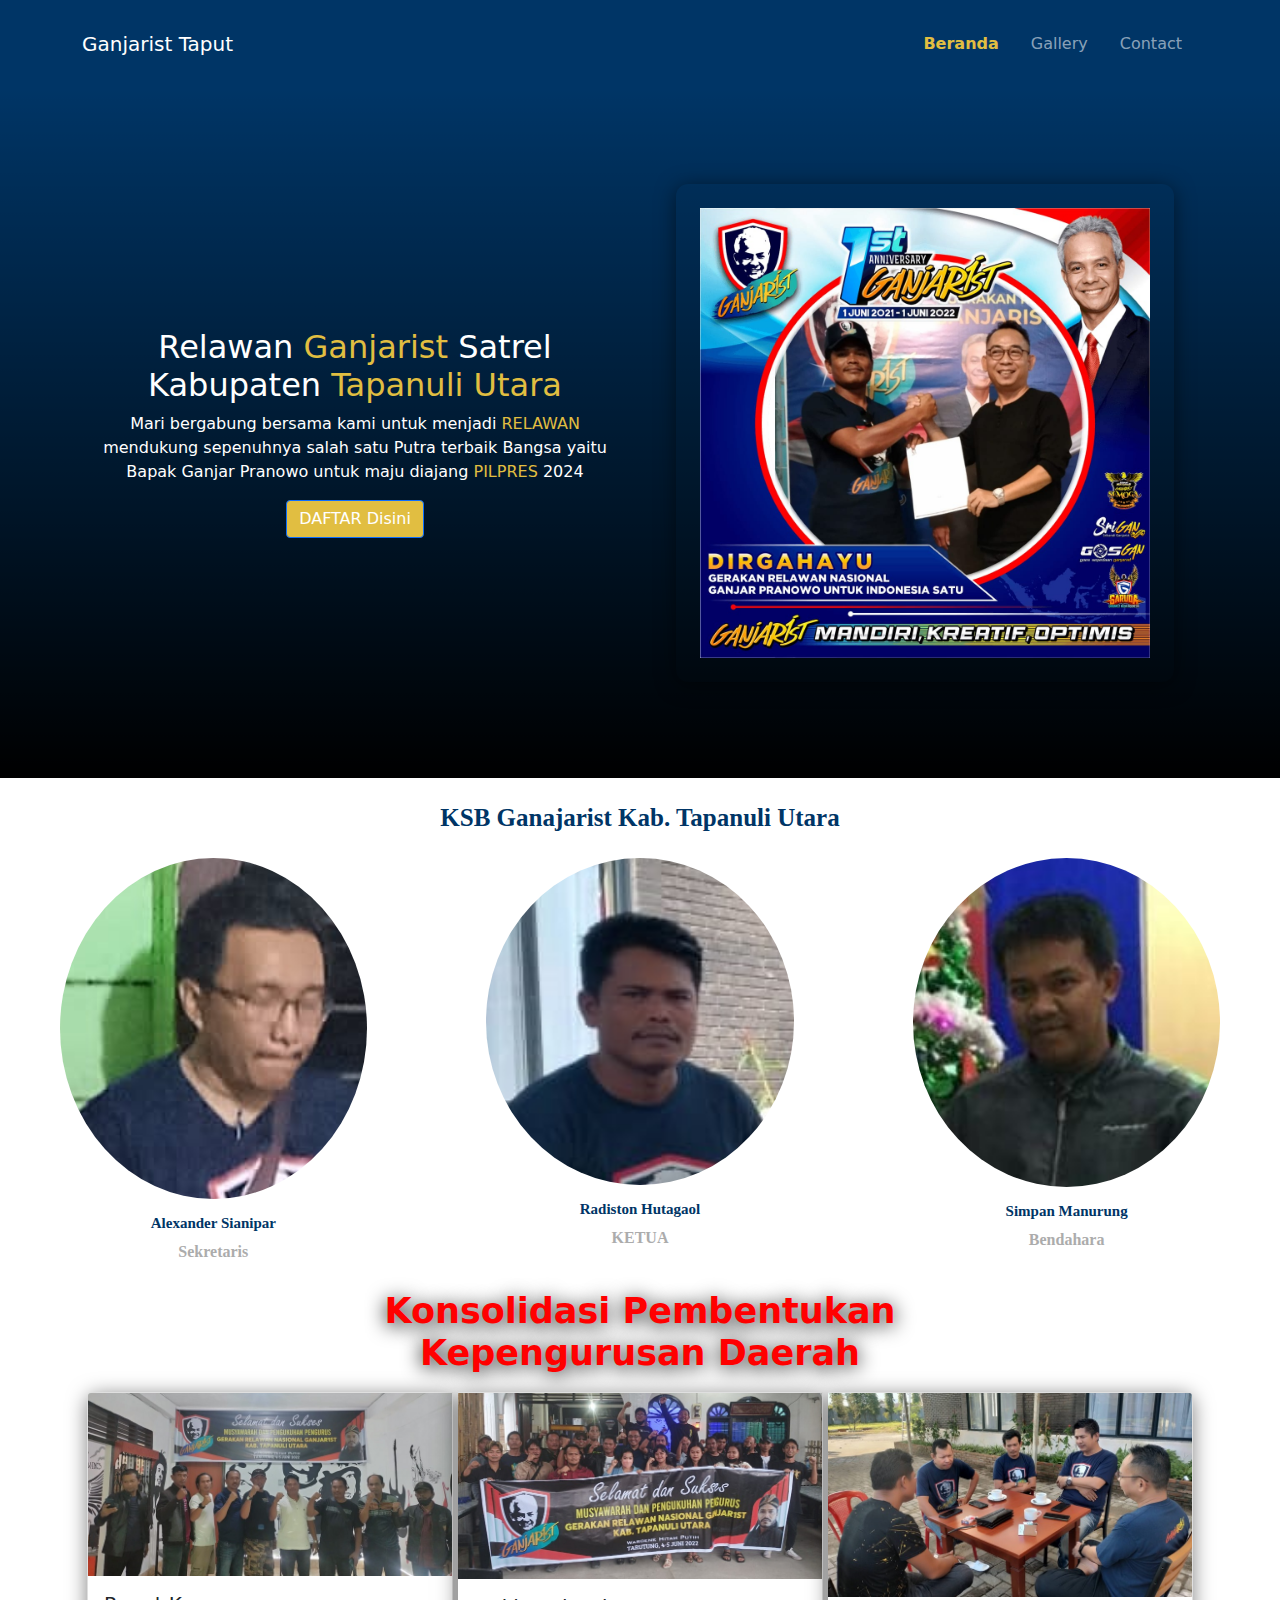
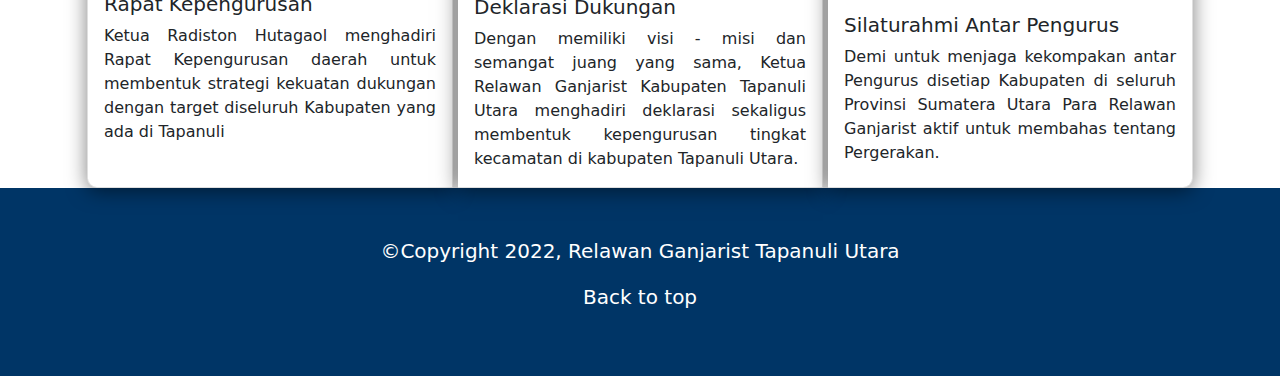
<file: index.html>
<!DOCTYPE html>
<html lang="en">
<head>
    <meta charset="UTF-8">
    <meta http-equiv="X-UA-Compatible" content="IE=edge">
    <meta name="viewport" content="width=device-width, initial-scale=1.0">
    <title>Relawan Ganjarist</title>
    <link rel="stylesheet" href="./css/bootstrap.min.css">
    <link rel="stylesheet" href="./css/mycss.css">
    <!-- <link rel="stylesheet" href="./css/style.css">
    <link rel="stylesheet" href="./css/owl.carousel.min.css">
    <link rel="stylesheet" href="./css/owl.theme.default.min.css">
    <link rel="stylesheet" href="./css/aos.css"> -->
</head>
<body>
<!-- navbar -->
    <header class="navbar sticky-top navbar-expand-lg navbar-dark  mynav">
        <div class="container">
            <a class="navbar-brand" href="#">Ganjarist Taput</a>
            <button class="navbar-toggler" type="button" data-bs-toggle="collapse" data-bs-target="#navbarNavAltMarkup" aria-controls="navbarNavAltMarkup" aria-expanded="false" aria-label="Toggle navigation"><span class="navbar-toggler-icon"></span></button>
            <div class="collapse navbar-collapse" id="navbarNavAltMarkup">
                <div class="navbar-nav ms-auto py-3">
                    <a class="nav-link active px-3" aria-current="page" href="#">Beranda</a>
                    <a class="nav-link px-3" href="galeri.html">Gallery</a>
                    <a class="nav-link px-3" href="kontak.html">Contact</a>
                </div>
            </div>
        </div>
    </header>
<!-- akhir navbar -->
<!-- jumbotron -->
<section class="main-red">
    <div class="container py-5">
    <div class="row">
        <div class="col-lg-6 text-center align-self-center">
            <div class="">
                <h2>Relawan <span>Ganjarist</span> Satrel Kabupaten <span>Tapanuli Utara</span></h2>
                <p>Mari bergabung bersama kami untuk menjadi <span>RELAWAN</span> mendukung sepenuhnya salah satu Putra terbaik Bangsa yaitu Bapak Ganjar Pranowo untuk maju diajang <span>PILPRES</span> 2024</p>
                <a href="kontak.html#isi-form" class="btn btn-primary tombol">DAFTAR Disini</a>
                <!-- <button type="button" class="btn btn-success" href="kontak.html#isi-form">KLIK DISINI</button> -->
            </div>
        </div>
        <div class="col-lg-6 text-center">
            <div class="px-4 py-5">
            <img src="./img/jumbotron/jumbo-1.jpg" class="px-4 py-4 w-100" alt="jumbo-1">
            </div>
        </div>
    </div>
    </div>
</section>
<!-- akhir jumbotron -->
<section id="ksb">
  <div class="tengah">
      <div class="kolom">
          <h5>KSB Ganajarist Kab. Tapanuli Utara</h5>
      </div>
      <div class="ksb-list">
          <div class="profil-ksb">
              <img src="./img/tokoh/tokoh-1.png" alt="sekjend">
              <h5>Alexander Sianipar</h5>
              <p>Sekretaris</p>
          </div>
          <div class="profil-ksb">
              <img src="./img/tokoh/tokoh-3.png" alt="sekjend">
              <h5>Radiston Hutagaol</h5>
              <p>KETUA</p>
          </div>
          <div class="profil-ksb">
              <img src="./img/tokoh/tokoh-4.png" alt="sekjend">
              <h5>Simpan Manurung</h5>
              <p>Bendahara</p>
          </div>
      </div>
  </div>
</section>
<section>
    <div class="blog">
        <div class="container">
            <div class="row justify-content-center">
                <div class="col-lg-8">
                  <h3>Konsolidasi Pembentukan Kepengurusan Daerah</h3>
                </div>
              </div>
            <div class="card-group">
                <div class="card">
                  <img src="./img/blog/blog-1.jpg" class="card-img-top" alt="...">
                  <div class="card-body">
                    <h5 class="card-title">Rapat Kepengurusan</h5>
                    <p class="card-text">Ketua Radiston Hutagaol menghadiri Rapat Kepengurusan daerah untuk membentuk strategi kekuatan dukungan dengan target diseluruh Kabupaten yang ada di Tapanuli</p>
                    <!-- <p class="card-text"><small class="text-muted">Last updated 3 mins ago</small></p> -->
                  </div>
                </div>
                <div class="card">
                  <img src="./img/blog/blog-2.jpg" class="card-img-top" alt="...">
                  <div class="card-body">
                    <h5 class="card-title">Deklarasi Dukungan</h5>
                    <p class="card-text">Dengan memiliki visi - misi dan semangat juang yang sama, Ketua Relawan Ganjarist Kabupaten Tapanuli Utara menghadiri deklarasi sekaligus membentuk kepengurusan tingkat kecamatan di kabupaten Tapanuli Utara.</p>
                    <!-- <p class="card-text"><small class="text-muted">Last updated 3 mins ago</small></p> -->
                  </div>
                </div>
                <div class="card">
                  <img src="./img/blog/blog-3.jpg" class="card-img-top" alt="...">
                  <div class="card-body">
                    <h5 class="card-title">Silaturahmi Antar Pengurus</h5>
                    <p class="card-text">Demi untuk menjaga kekompakan antar Pengurus disetiap Kabupaten di seluruh Provinsi Sumatera Utara Para Relawan Ganjarist aktif untuk membahas tentang Pergerakan.</p>
                    <!-- <p class="card-text"><small class="text-muted">Last updated 3 mins ago</small></p> -->
                  </div>
                </div>
              </div>
        </div>
    </div>
</section>
  <footer>
    <div class="main-biru py-5">
        <div class="container">
            <div class="row text-center">
                <p>&copy;Copyright 2022, Relawan Ganjarist Tapanuli Utara</a></p>
                
                <p><a href="#">Back to top</a></p>
            </div>
        </div>
    </div>
</footer>
<script src="./js/Jquery3.4.1.min.js"></script>
<!-- <script src="./js/main.js"></script>
<script src="./js/owl.carousel.min.js"></script>
<script src="./js/aos.js"></script> -->
<!-- akhir satrel -->
    <script src="./js/bootstrap.bundle.min.js"></script>
    <!-- <script src="./js/myjs.js"></script> -->
</body>
</html>
</file>
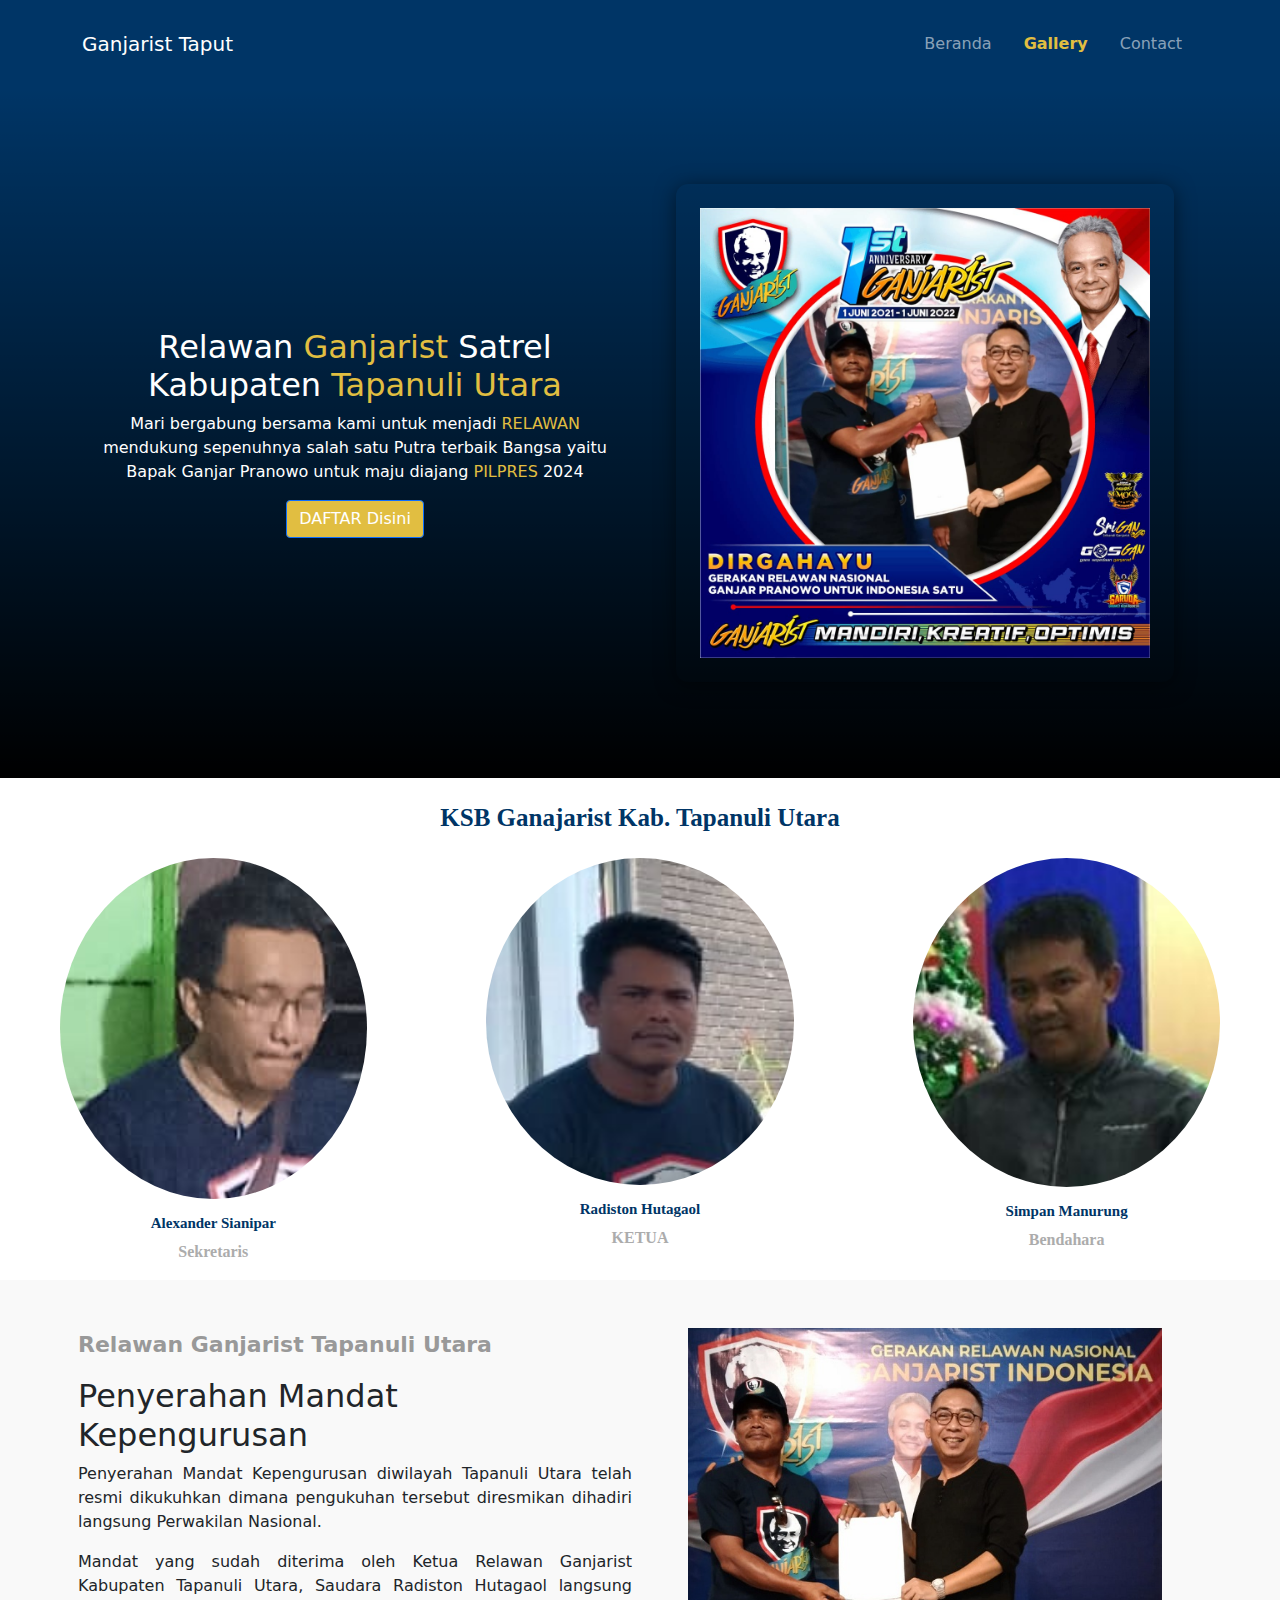
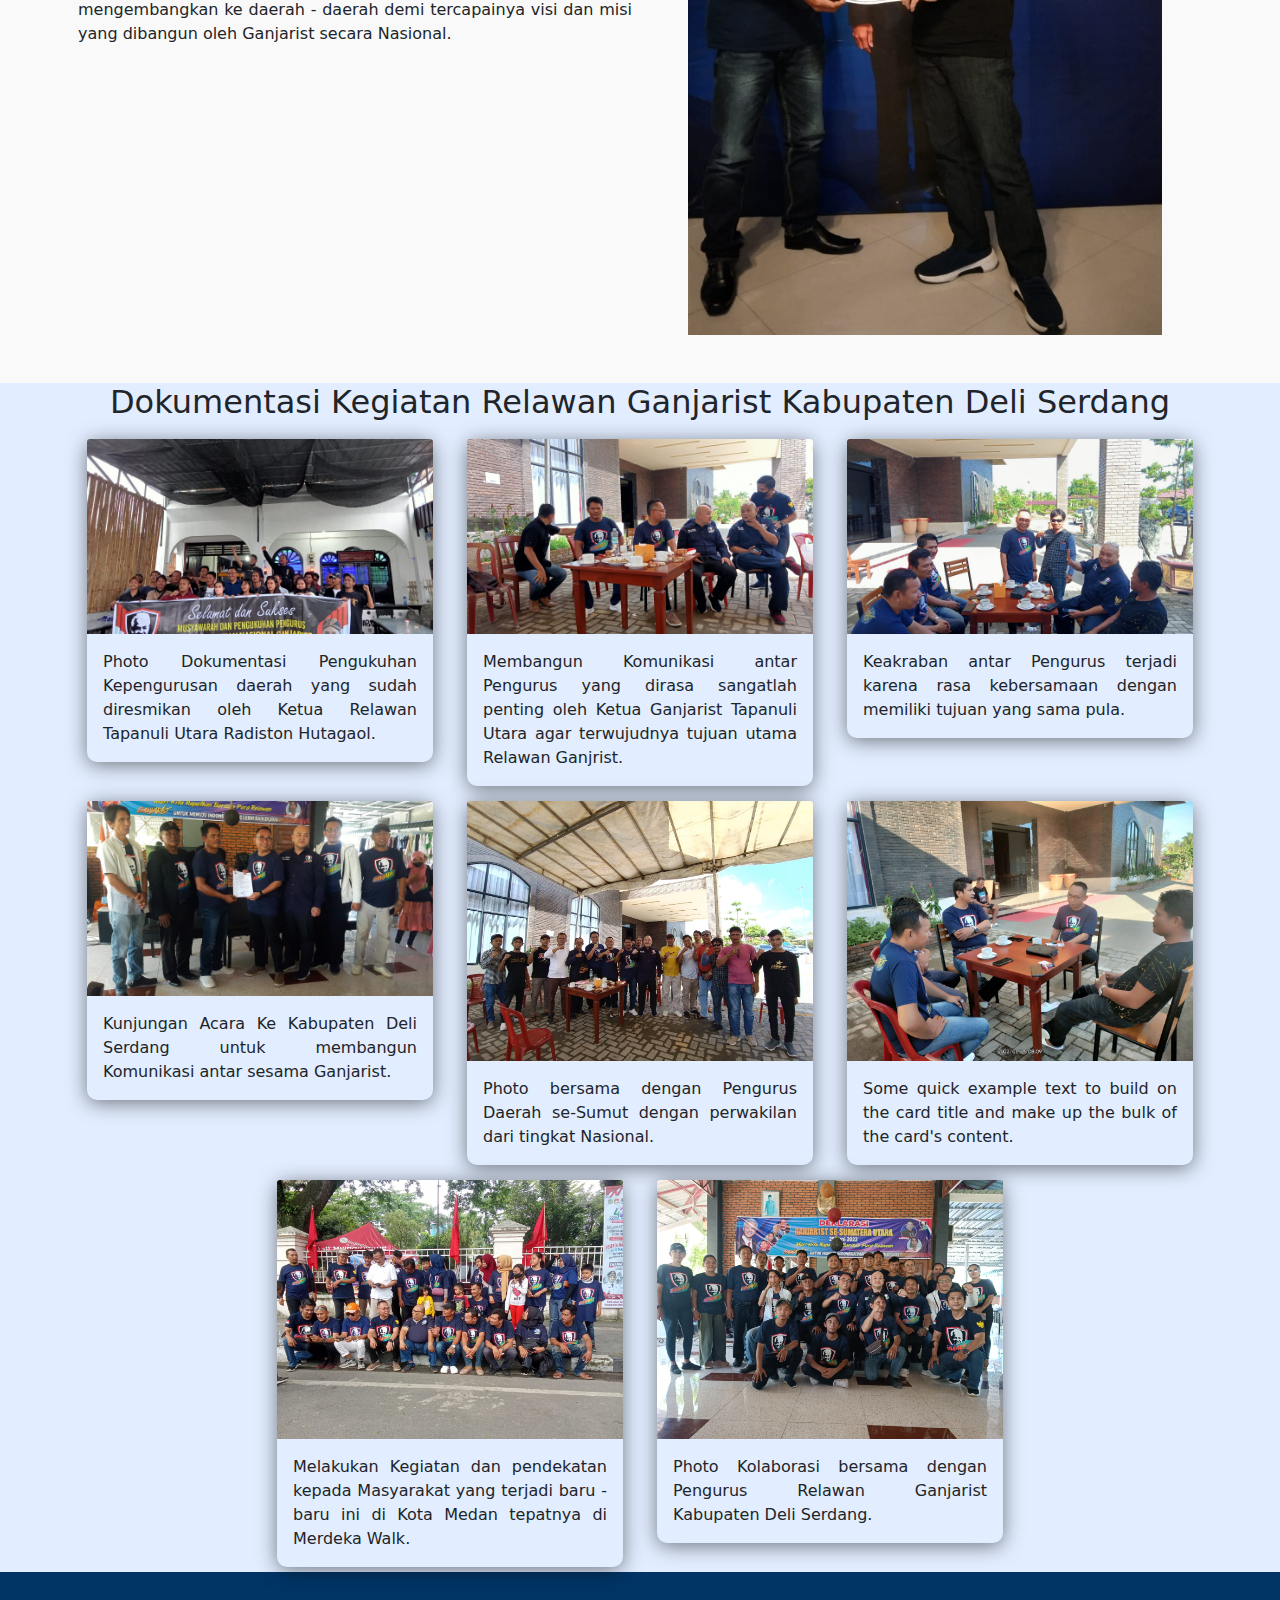
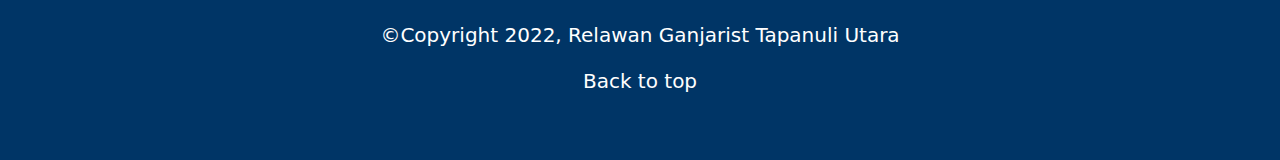
<file: galeri.html>
<!DOCTYPE html>
<html lang="en">
<head>
    <meta charset="UTF-8">
    <meta http-equiv="X-UA-Compatible" content="IE=edge">
    <meta name="viewport" content="width=device-width, initial-scale=1.0">
    <title>Relawan Ganjarist</title>
    <link rel="stylesheet" href="./css/bootstrap.min.css">
    <link rel="stylesheet" href="./css/mycss.css">
</head>
<body>
<!-- navbar -->
    <header class="navbar sticky-top navbar-expand-lg navbar-dark  mynav">
        <div class="container">
            <a class="navbar-brand" href="#">Ganjarist Taput</a>
            <button class="navbar-toggler" type="button" data-bs-toggle="collapse" data-bs-target="#navbarNavAltMarkup" aria-controls="navbarNavAltMarkup" aria-expanded="false" aria-label="Toggle navigation"><span class="navbar-toggler-icon"></span></button>
            <div class="collapse navbar-collapse" id="navbarNavAltMarkup">
                <div class="navbar-nav ms-auto py-3">
                    <a class="nav-link px-3" href="index.html">Beranda</a>
                    <a class="nav-link active px-3" aria-current="page" href="#">Gallery</a>
                    <a class="nav-link px-3" href="kontak.html">Contact</a>
                </div>
            </div>
        </div>
    </header>
<!-- akhir navbar -->
<!-- jumbotron -->
<section class="main-red">
    <div class="container py-5">
    <div class="row">
        <div class="col-lg-6 text-center align-self-center">
            <div class="">
                <h2>Relawan <span>Ganjarist</span> Satrel Kabupaten <span>Tapanuli Utara</span></h2>
                <p>Mari bergabung bersama kami untuk menjadi <span>RELAWAN</span> mendukung sepenuhnya salah satu Putra terbaik Bangsa yaitu Bapak Ganjar Pranowo untuk maju diajang <span>PILPRES</span> 2024</p>
                <a href="kontak.html#isi-form" class="btn btn-primary tombol">DAFTAR Disini</a>
                <!-- <button type="button" class="btn btn-success" href="index.html">KLIK DISINI</button> -->
            </div>
        </div>
        <div class="col-lg-6 text-center">
            <div class="px-4 py-5">
            <img src="./img/jumbotron/jumbo-1.jpg" class="px-4 py-4 w-100" alt="jumbo-1">
            </div>
        </div>
    </div>
    </div>
</section>
<!-- akhir jumbotron -->
<section id="ksb">
    <div class="tengah">
        <div class="kolom">
            <h5>KSB Ganajarist Kab. Tapanuli Utara</h5>
        </div>
        <div class="ksb-list">
            <div class="profil-ksb">
                <img src="./img/tokoh/tokoh-1.png" alt="sekjend">
                <h5>Alexander Sianipar</h5>
                <p>Sekretaris</p>
            </div>
            <div class="profil-ksb">
                <img src="./img/tokoh/tokoh-3.png" alt="sekjend">
                <h5>Radiston Hutagaol</h5>
                <p>KETUA</p>
            </div>
            <div class="profil-ksb">
                <img src="./img/tokoh/tokoh-4.png" alt="sekjend">
                <h5>Simpan Manurung</h5>
                <p>Bendahara</p>
            </div>
        </div>
    </div>
</section>
<section id="dokumentasi" class="main-grey">
    <div class="container py-5">
        <div class="row">
            <div class="col-lg-6 px-2">
                <p class="main-atas-judul">Relawan Ganjarist Tapanuli Utara</p>
                <h2>Penyerahan Mandat Kepengurusan</h2>
                <p>Penyerahan Mandat Kepengurusan diwilayah Tapanuli Utara telah resmi dikukuhkan dimana pengukuhan tersebut diresmikan dihadiri langsung Perwakilan Nasional.</p>
                <p>Mandat yang sudah diterima oleh Ketua Relawan Ganjarist Kabupaten Tapanuli Utara, Saudara Radiston Hutagaol langsung mengembangkan ke daerah - daerah demi tercapainya visi dan misi yang dibangun oleh Ganjarist secara Nasional.</p>
                <!-- <button type="button" class="btn btn-warning"></button> -->
            </div>
            <div class="col-lg-6 px-5 align-self-center">
                <img src="./img/galeri/dok-1.jpg" class="w-100" alt="dok-1">
            </div>
        </div>
    </div>
</section>
<section id="galeri">
    <div class="container">
        <div class="row text-center">
            <div class="col">
                <h2>Dokumentasi Kegiatan Relawan Ganjarist Kabupaten Deli Serdang</h2>
            </div>
        </div>
        <div class="row justify-content-center">
            <div class="col-md-4 mb-3">
              <div class="card-gal">
                 <img src="./img/galeri/gal-1.jpg" class="card-img-top" alt="...">
                 <div class="card-body">
                  <p class="card-text">Photo Dokumentasi Pengukuhan Kepengurusan daerah yang sudah diresmikan oleh Ketua Relawan Tapanuli Utara Radiston Hutagaol.</p>
                  </div>
                </div>
            </div>
            <div class="col-md-4">
              <div class="card-gal">
                 <img src="./img/galeri/gal-2.jpg" class="card-img-top" alt="...">
                 <div class="card-body">
                 <p class="card-text">Membangun Komunikasi antar Pengurus yang dirasa sangatlah penting oleh Ketua Ganjarist Tapanuli Utara agar terwujudnya tujuan utama Relawan Ganjrist.</p>
                 </div>
               </div>
            </div>
            <div class="col-md-4">
               <div class="card-gal">
                  <img src="./img/galeri/gal-3.jpg" class="card-img-top" alt="...">
                    <div class="card-body">
                        <p class="card-text">Keakraban antar Pengurus terjadi karena rasa kebersamaan dengan memiliki tujuan yang sama pula.</p>
                    </div>
               </div>
            </div>
            <div class="col-md-4">
                <div class="card-gal">
                  <img src="./img/galeri/gal-4.jpg" class="card-img-top" alt="...">
                    <div class="card-body">
                       <p class="card-text">Kunjungan Acara Ke Kabupaten Deli Serdang untuk membangun Komunikasi antar sesama Ganjarist.</p>
                    </div>
                </div>
            </div>
            <div class="col-md-4">
               <div class="card-gal">
                  <img src="./img/galeri/gal-5.jpg" class="card-img-top" alt="...">
                    <div class="card-body">
                    <p class="card-text">Photo bersama dengan Pengurus Daerah se-Sumut dengan perwakilan dari tingkat Nasional.</p>
                    </div>
                </div>
            </div>
            <div class="col-md-4">
               <div class="card-gal">
                  <img src="./img/galeri/gal-6.jpg" class="card-img-top" alt="...">
                     <div class="card-body">
                          <p class="card-text">Some quick example text to build on the card title and make up the bulk of the card's content.</p>
                     </div>
                </div>
            </div>
            <div class="col-md-4">
               <div class="card-gal">
                  <img src="./img/galeri/gal-7.jpg" class="card-img-top" alt="...">
                     <div class="card-body">
                          <p class="card-text">Melakukan Kegiatan dan pendekatan kepada Masyarakat yang terjadi baru - baru ini di Kota Medan tepatnya di Merdeka Walk.</p>
                     </div>
                </div>
            </div>
            <div class="col-md-4">
               <div class="card-gal">
                  <img src="./img/galeri/gal-8.jpg" class="card-img-top" alt="...">
                    <div class="card-body">
                          <p class="card-text">Photo Kolaborasi bersama dengan Pengurus Relawan Ganjarist Kabupaten Deli Serdang.</p>
                    </div>
                </div>
            </div>
        </div>   
        
    </div>
</section>
<footer>
    <div class="main-biru py-5">
        <div class="container">
            <div class="row text-center">
                <p>&copy;Copyright 2022, Relawan Ganjarist Tapanuli Utara</p>
                <p><a href="#">Back to top</a></p>
            </div>
        </div>
    </div>
</footer>
    <script src="./js/bootstrap.bundle.min.js"></script>
</body>
</html>
</file>
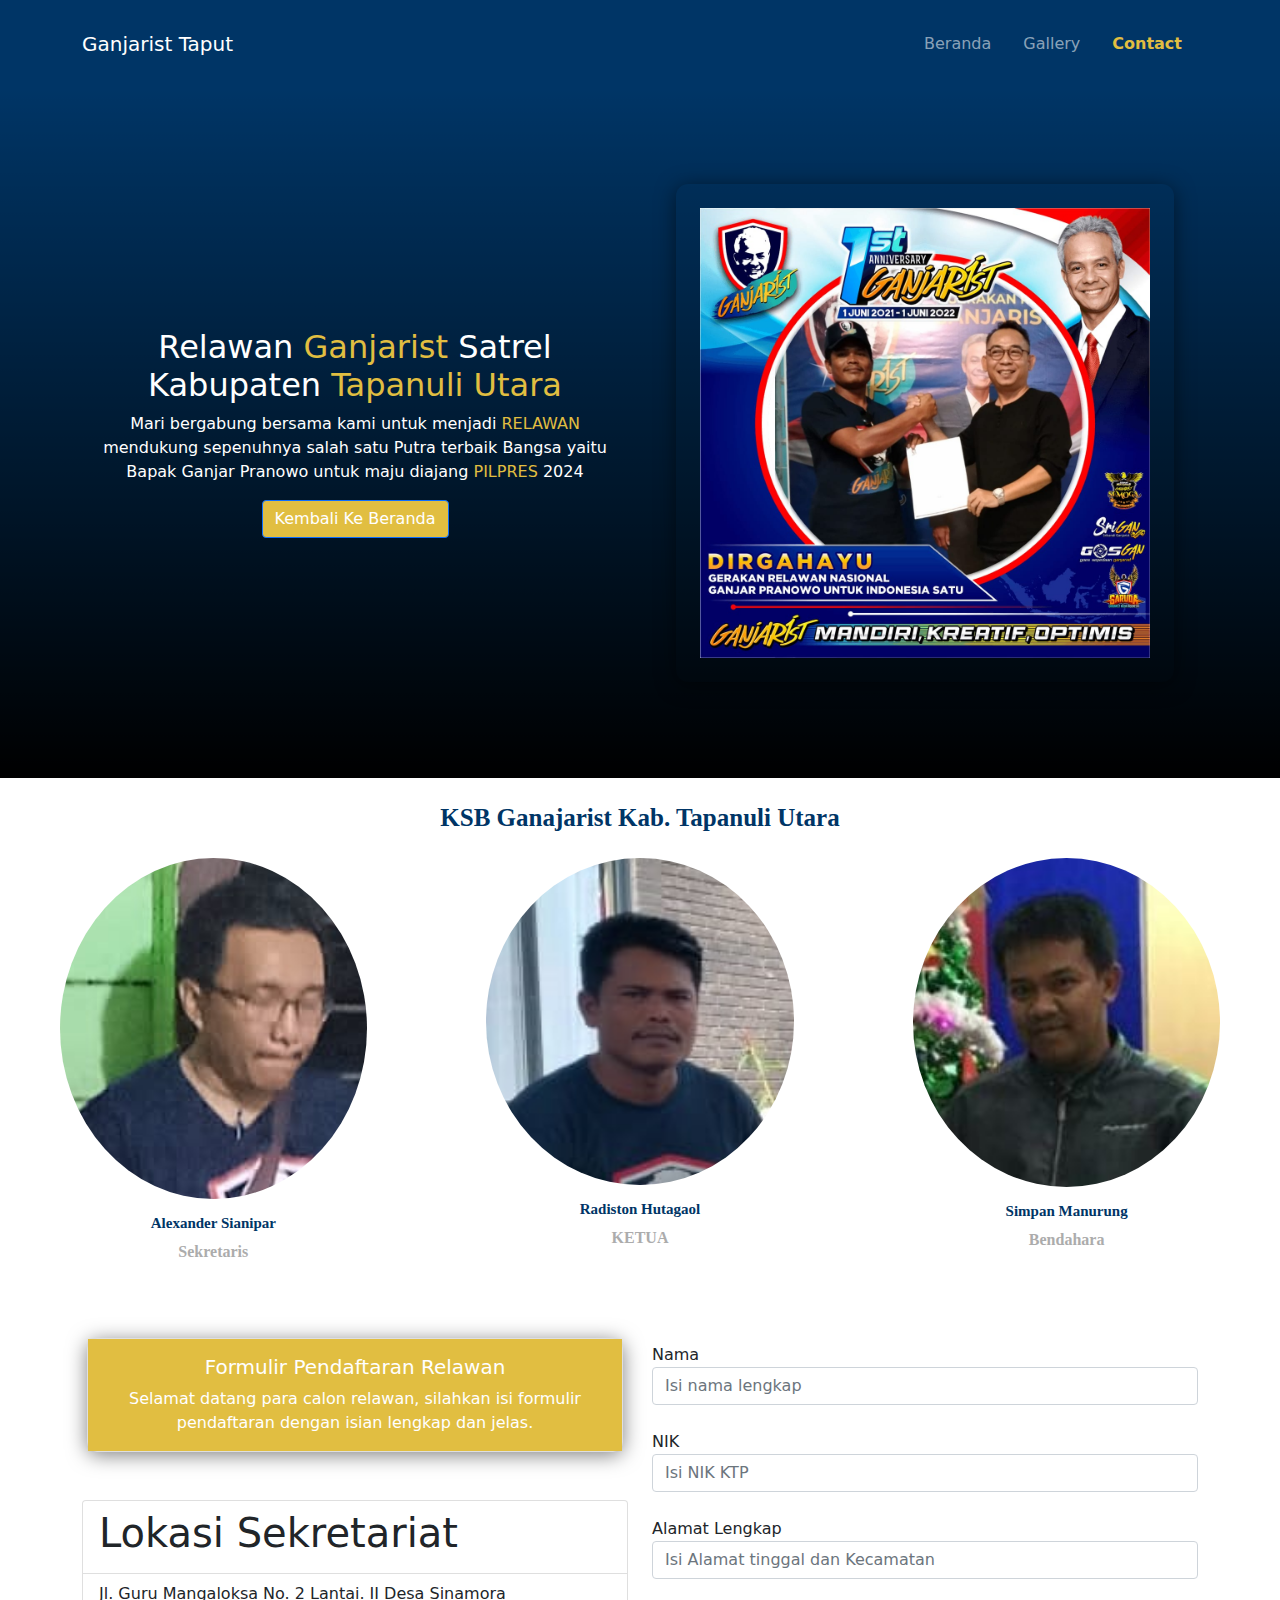
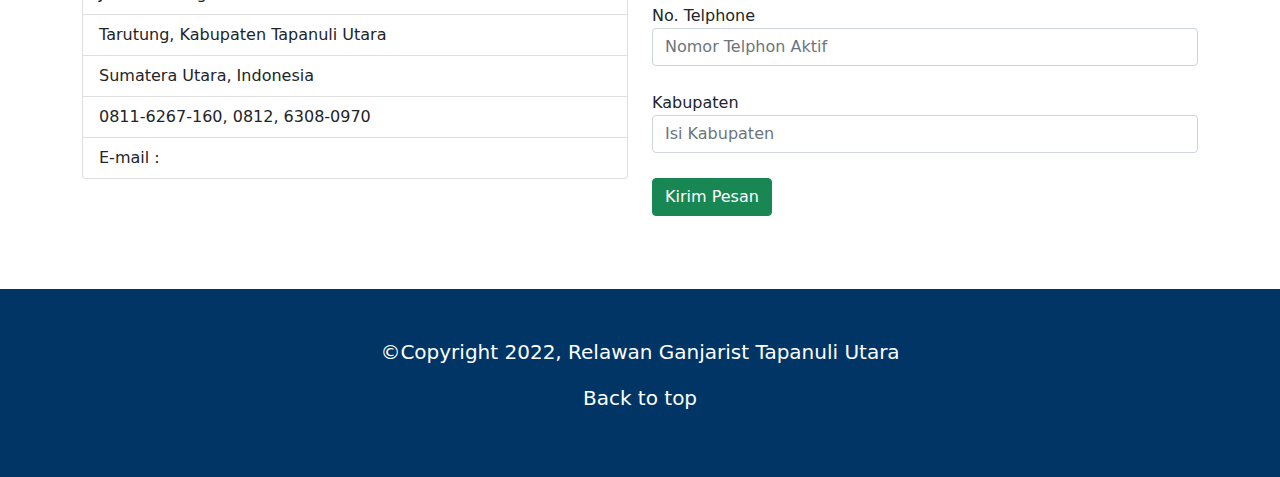
<file: kontak.html>
<!DOCTYPE html>
<html lang="en">
<head>
    <meta charset="UTF-8">
    <meta http-equiv="X-UA-Compatible" content="IE=edge">
    <meta name="viewport" content="width=device-width, initial-scale=1.0">
    <title>Relawan Ganjarist</title>
    <link rel="stylesheet" href="./css/bootstrap.min.css">
    <link rel="stylesheet" href="./css/mycss.css">
</head>
<body>
<!-- navbar -->
    <header class="navbar sticky-top navbar-expand-lg navbar-dark mynav">
        <div class="container">
            <a class="navbar-brand" href="#">Ganjarist Taput</a>
            <button class="navbar-toggler" type="button" data-bs-toggle="collapse" data-bs-target="#navbarNavAltMarkup" aria-controls="navbarNavAltMarkup" aria-expanded="false" aria-label="Toggle navigation"><span class="navbar-toggler-icon"></span></button>
            <div class="collapse navbar-collapse" id="navbarNavAltMarkup">
                <div class="navbar-nav ms-auto py-3">
                    <a class="nav-link px-3" href="index.html">Beranda</a>
                    <a class="nav-link px-3" href="galeri.html">Gallery</a>
                    <a class="nav-link active px-3" aria-current="page" href="#">Contact</a>
                </div>
            </div>
        </div>
    </header>
<!-- akhir navbar -->
<!-- jumbotron -->
<!-- jumbotron -->
<section class="main-red">
    <div class="container py-5">
    <div class="row">
        <div class="col-lg-6 text-center align-self-center">
            <div class="">
                <h2>Relawan <span>Ganjarist</span> Satrel Kabupaten <span>Tapanuli Utara</span></h2>
                <p>Mari bergabung bersama kami untuk menjadi <span>RELAWAN</span> mendukung sepenuhnya salah satu Putra terbaik Bangsa yaitu Bapak Ganjar Pranowo untuk maju diajang <span>PILPRES</span> 2024</p>
                <a href="index.html" class="btn btn-primary tombol">Kembali Ke Beranda</a>
                <!-- <button type="button" class="btn btn-success" href="index.html">KLIK DISINI</button> -->
            </div>
        </div>
        <div class="col-lg-6 text-center">
            <div class="px-4 py-5">
            <img src="./img/jumbotron/jumbo-1.jpg" class="px-4 py-4 w-100" alt="jumbo-1">
            </div>
        </div>
    </div>
    </div>
</section>
<!-- akhir jumbotron -->
<section id="ksb">
    <div class="tengah">
        <div class="kolom">
            <h5>KSB Ganajarist Kab. Tapanuli Utara</h5>
        </div>
        <div class="ksb-list">
            <div class="profil-ksb">
                <img src="./img/tokoh/tokoh-1.png" alt="sekjend">
                <h5>Alexander Sianipar</h5>
                <p>Sekretaris</p>
            </div>
            <div class="profil-ksb">
                <img src="./img/tokoh/tokoh-3.png" alt="sekjend">
                <h5>Radiston Hutagaol</h5>
                <p>KETUA</p>
            </div>
            <div class="profil-ksb">
                <img src="./img/tokoh/tokoh-4.png" alt="sekjend">
                <h5>Simpan Manurung</h5>
                <p>Bendahara</p>
            </div>
        </div>
    </div>
</section>
<!-- ksb -->
<!-- <section class="ksb"> -->
    <!-- <div class="container"> -->
    <!-- <div class="row justify-content-center">
        <div class="col-lg-6">
            <h5>KSB Kabupaten Tapanuli Utara</h5>
        </div>
    </div>  -->
    <!-- <div class="row justify-content-center">
        <div class="col-lg-12 justify-content-center d-flex">
            <figure class="figure">
                <img src="./img/tokoh/tokoh-4.png" class="figure-img img-fluid rounded-circle" alt="Tokoh 1">
                <figcaption class="figure-caption"><h5>Radiston Hutagaol</h5>
                <p>Ketua Relawan Ganjarist Kabupaten Taput</p></figcaption>
            </figure>
            <figure class="figure">
                <img src="./img/tokoh/tokoh-3.png" class="figure-img img-fluid rounded-circle" alt="Tokoh 1">
                <figcaption class="figure-caption"><h5>Radiston Hutagaol</h5>
                <p>Ketua Relawan Ganjarist Kabupaten Taput</p></figcaption>
            </figure>
            <figure class="figure">
                <img src="./img/tokoh/tokoh-2.png" class="figure-img img-fluid rounded-circle" alt="Tokoh 1">
                <figcaption class="figure-caption"><h5>Radiston Hutagaol</h5>
                <p>Ketua Relawan Ganjarist Kabupaten Taput</p></figcaption>
            </figure>
        </div>
    </div> -->
<!-- </div> -->
<!-- </section> -->
<!-- akhir ksb -->
<!-- form pendaftaran -->
<section class="formulir" id="isi-form">
    <div class="container py-5">
        <div class="row">
            <div class="col-lg-6">
                <div class="card text-white mb-5 text-center">
                    <div class="card-body">
                        <h5 class="card-title">Formulir Pendaftaran Relawan</h5>
                        <p class="card-text">Selamat datang para calon relawan, silahkan isi formulir pendaftaran dengan isian lengkap dan jelas.</p>
                    </div>
                </div>
                <ul class="list-group">
                    <li class="list-group-item"><h1>Lokasi Sekretariat</h1></li>
                    <li class="list-group-item">Jl. Guru Mangaloksa No. 2 Lantai. II Desa Sinamora</li>
                    <li class="list-group-item">Tarutung, Kabupaten Tapanuli Utara</li>
                    <li class="list-group-item">Sumatera Utara, Indonesia</li>
                    <li class="list-group-item">0811-6267-160, 0812, 6308-0970</li>
                    <li class="list-group-item">E-mail :</li>
                </ul>
            </div>
            <div class="col-lg-6">
                <form action="">
                    <div class="form-group">
                        <label for="nama">Nama</label>
                        <input type="text" class="form-control" id="nama" placeholder="Isi nama lengkap">
                    </div>
                    <div class="form-group">
                        <label for="nik">NIK</label>
                        <input type="text" class="form-control" id="nik" placeholder="Isi NIK KTP">
                    </div>
                    <div class="form-group">
                        <label for="alamat">Alamat Lengkap</label>
                        <input type="text" class="form-control" id="alamat" placeholder="Isi Alamat tinggal dan Kecamatan">
                    </div>
                    <div class="form-group">
                        <label for="telphon">No. Telphone</label>
                        <input type="text" class="form-control" id="Telphone" placeholder="Nomor Telphon Aktif">
                    </div>
                    <div class="form-group">
                        <label for="kabupaten">Kabupaten</label>
                        <input type="text" class="form-control" id="kabupaten" placeholder="Isi Kabupaten">
                    </div>
                    <div class="form-group">
                        <button type="button" class="btn btn-success">Kirim Pesan</button>
                    </div>
                </form>
            </div>
        </div>
    </div>
</section>
<!-- akhir form pendaftaran -->
<!-- maps -->
<!-- <section id="maps">
    <div class="container">
        <div class="row text-center">
            <div class="col">
                <h3>Peta Lokasi Kesekretariatan</h3>
            </div>
        </div>
        <div class="row justify-content-center">
            <div class="embed-responsive embed-responsive-21by9">
                <iframe src="https://www.google.com/maps/embed?pb=!1m18!1m12!1m3!1d3981.9005432860877!2d98.7828119504914!3d3.6102273511385623!2m3!1f0!2f0!3f0!3m2!1i1024!2i768!4f13.1!3m3!1m2!1s0x3031374336e7a3ef%3A0xc7143374bf70be79!2sLKP%20Yakhsa%20Dharma%20Kartini!5e0!3m2!1sid!2sid!4v1657170830606!5m2!1sid!2sid" width="600" height="450" style="border:0;" allowfullscreen="" loading="lazy" referrerpolicy="no-referrer-when-downgrade"></iframe>
            </div>
        </div>
    </div>
</section> -->
<footer>
    <div class="main-biru py-5">
        <div class="container">
            <div class="row text-center">
                <p>&copy;Copyright 2022, Relawan Ganjarist Tapanuli Utara</p>
                <p><a href="#">Back to top</a></p>
            </div>
        </div>
    </div>
</footer>
<!-- akhir maps -->

    <script src="./js/bootstrap.bundle.min.js"></script>
</body>
</html>
</file>
<file: css/mycss.css>
.mynav {
    background-color: #003566;
}
.mynav .navbar-nav a .nav-link {
    color: #fff;
    font-weight: 600;
}
.mynav .navbar-nav .nav-link.active {
    color: #E1BE41;
}
.mynav .navbar-nav .nav-link.active, .mynav .navbar-nav .nav-link:hover {
    color: #E1BE41;
    font-weight: bold;
}
/* global class */
.main-red {
    background-image: linear-gradient(to top, rgba(0, 0, 0, 1), rgba(0, 0, 0, 0));
    background-color: #003566;
    color: #fff;
}
.main-red h2 span, .main-red p span {
    color: #E1BE41;
}
.main-red img {
    border-radius: 12px;
    box-shadow:0 3px 20px rgba(0, 0, 0, 0.5);
}
.tombol {
    background-color: #E1BE41;
}
#isiform .card {
    background-color: #003566;
}
.formulir .card-body {
    background-color: #E1BE41;
}
.formulir .form-group {
    margin-top: 15px;
    margin-bottom: 25px;
}
.formulir.card-title.button {
    text-shadow: gray;
}

/* ksb */
.ksb {
    margin-top: 100px;
}
.ksb h5 {
    text-align: center;
    font-weight: 200;
    font-size: 20px;
}
.ksb figure img {
    width: 80px;
    margin-top: 20px;
}
.ksb figure h5 {
    font-size: 16px;
    font-weight: bold;
    font-style: normal;
    color: #1c2c5D;
}
.ksb figure p {
    font-size: 12px;
    color: #acacac;
    margin-top: -5px !important;
}
.ksb figcaption {
    text-align: center;
}
.tengah {
    text-align: center;
    width: 100%;
    margin-top: 25px;
}
.tengah h5 {
    font-family: 'comic sans ms';
    font-weight: 800;
    font-size: 25px;
    color: #003566;
}
.ksb-list {
    width: 100%;
    position: relative;
    display: flex;
    flex-wrap: wrap;
    margin-top: 25px;
}
.profil-ksb {
    width: 30%;
    margin: 0 auto;
}
.profil-ksb img {
    width: 80%;
    border-radius: 50%;
}
.ksb-list h5 {
    font-size: 15px;
    margin-top: 15px;
}
.profil-ksb p {
    font-family: 'comic sans ms';
    font-weight: 800;
    font-style: 25px;
    text-align: center;
    color: #acacac;
}
/* owl carousel */
.blog .blog-post {
    padding-top: 6rem;
}
.blog-post .blog-content {
    display: flex;
    flex-direction: column;
    text-align: center;
    width: 80%;
    margin: 3rem 2rem;
    box-shadow: 0 15px 20px rgba(0, 0, 0, 0.2);
}
.blog-content .blog-title {
    padding: 2rem 0;
}
.blog-content .btn-blog {
    padding: 7rem 2rem;
    background: skyblue;
    margin: .5rem;
}
.blog-content span {
    display: block;
}
section .container .owl-nav {
    position: absolute;
    top: 0%;
    width: 100%;
}
section .blog h3 {
    text-align: center;
    margin-top: 10px;
    font-weight: 600;
    font-size: 35px;
    color: red;
    text-shadow:  0 3px 20px rgba(0, 0, 0, 1);
}
.ksb {
    margin-top: 100px;
    background-image: url(img/Abract01.png);
    /* background-image: linear-gradient(to top, rgba(0, 0, 0, 1), rgba(0, 0, 0, 0)); */
    background-size: cover;
    height: 450px;
    text-align: center;
    position: relative;
}
.ksb h3 {
    text-align: center;
    margin-top: 10px;
    font-weight: 600;
    font-size: 35px;
    color: red;
    text-shadow:  0 3px 20px rgba(0, 0, 0, 1);
}
.ksb h5 {
    color: brown;
}
.ksb p {
    font-weight: bold;
    font-size: 20px;
    color: #E1BE41;
    text-align: center;
}
/* .card-img-top {
    box-shadow: #acacac;
    border-radius: 10px 10px 0 0;
} */
.card-group p {
    text-align: justify;
}
.card {
    margin: 10px 5px 5px;
    border-radius: 10px;
    box-shadow: 0 3px 20px rgba(0, 0, 0, 0.5);
}
.card-ksb {
    margin: 10px 5px 5px;
    border-radius: 10px;
    box-shadow: 0 3px 20px rgba(0, 0, 0, 0.5);
}
.card .card-img-top {
    opacity: 0.7px;
}
.keterangan {
    text-align: justify;
}
.main-grey {
    background-color: #f9f9f9;
}
.main-grey p {
    text-align: justify;
}
.main-atas-judul {
    color: #999;
    font-size: 22px;
    font-weight: 600;
}
section .galeri .card img {
    align-content: center;
}
.row .gal-1 img {
    text-align: center;
}
.card-gal {
    margin: 10px 5px 5px;
    border-radius: 10px;
    box-shadow: 0 3px 20px rgba(0, 0, 0, 0.5);
    text-align: justify;
    
}
#galeri {
    background-color: #e2edff;
}
#maps {
    background-color: #e2edff;
}
.main-biru {
    /* background-image: linear-gradient(to top, rgba(0, 0, 0, 1), rgba(0, 0, 0, 0)); */
    background-color: #003566;
    color: #fff;
    font-size: 20px;
    /* text-decoration: none; */
}
.main-biru a {
    text-decoration: none;
    color: #fff;
}
</file>
<file: css/style.css>
.tengah .owl-nav .owl-prev .owl-nav-prev,
.tengah .owl-nav .owl-next .owl-nav-next{
    color: brown;
    background: transparent;
    font-size: 2rem;
}
</file>
